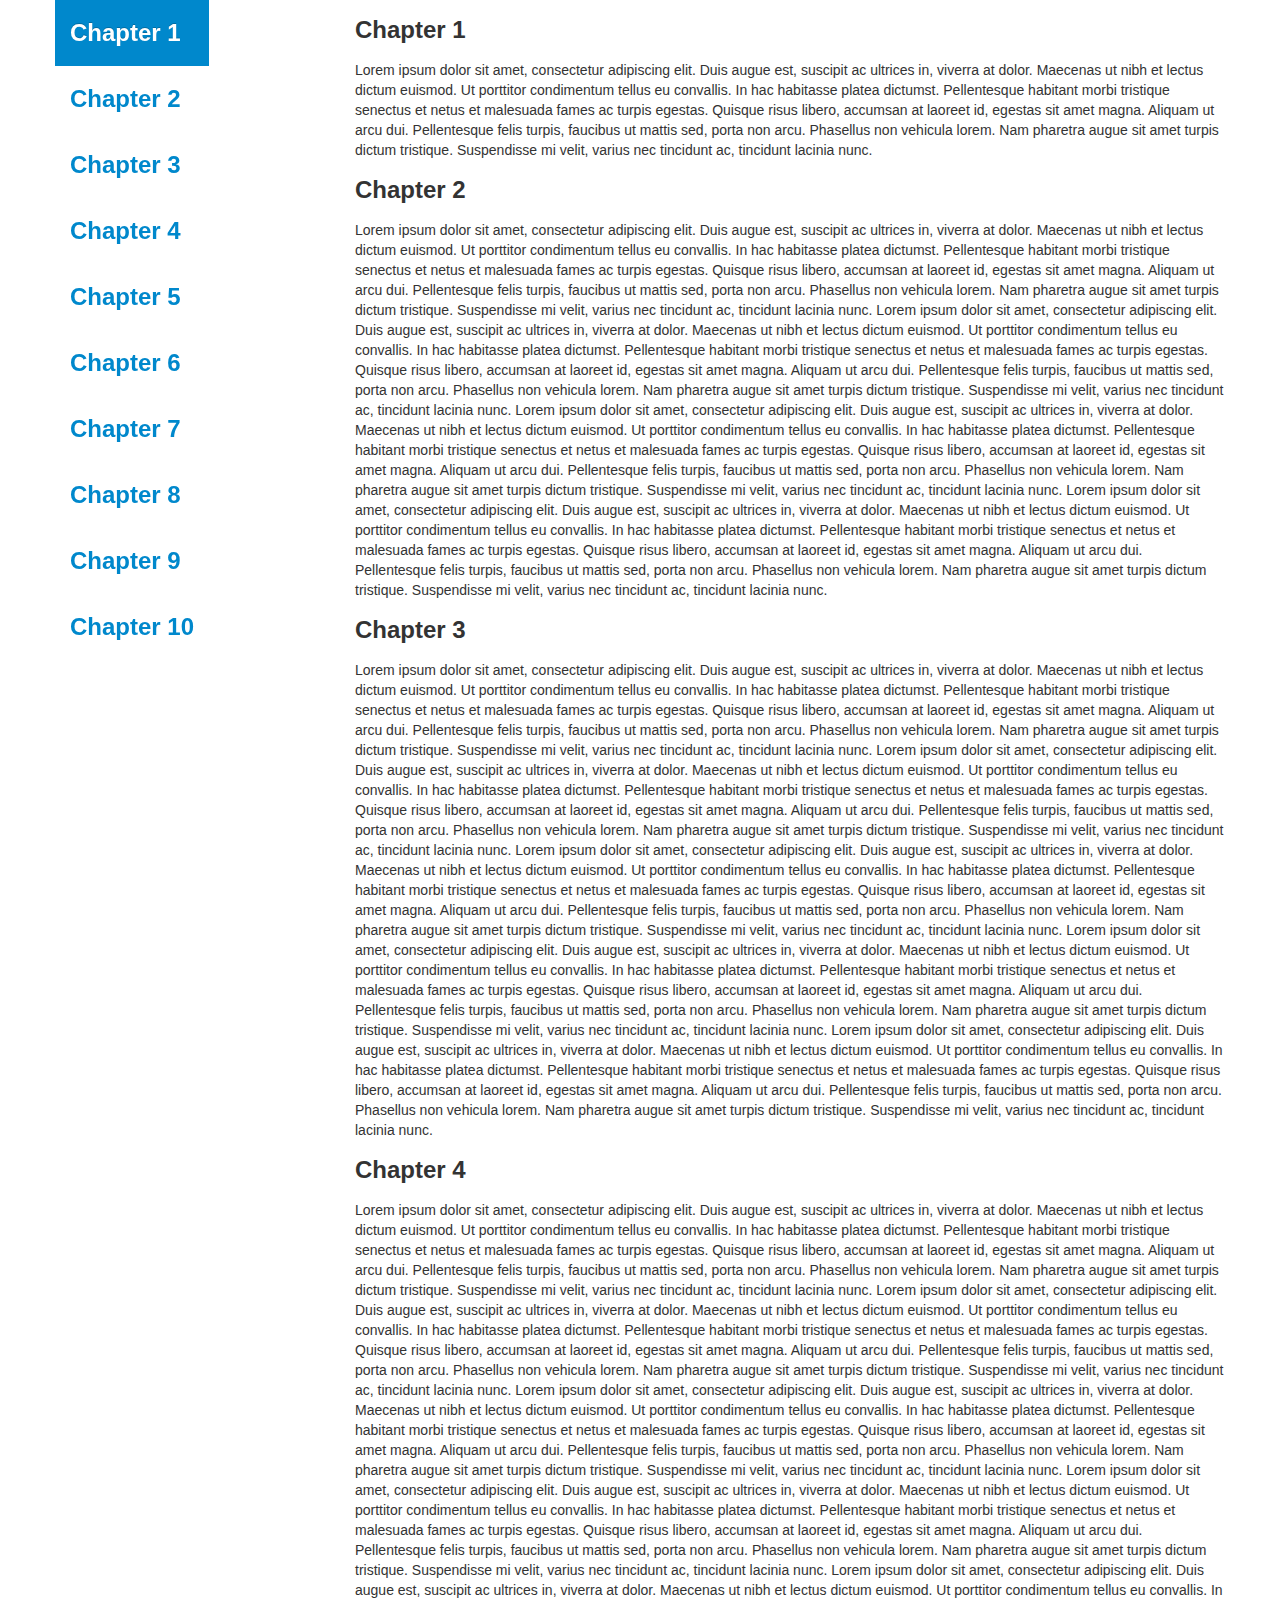
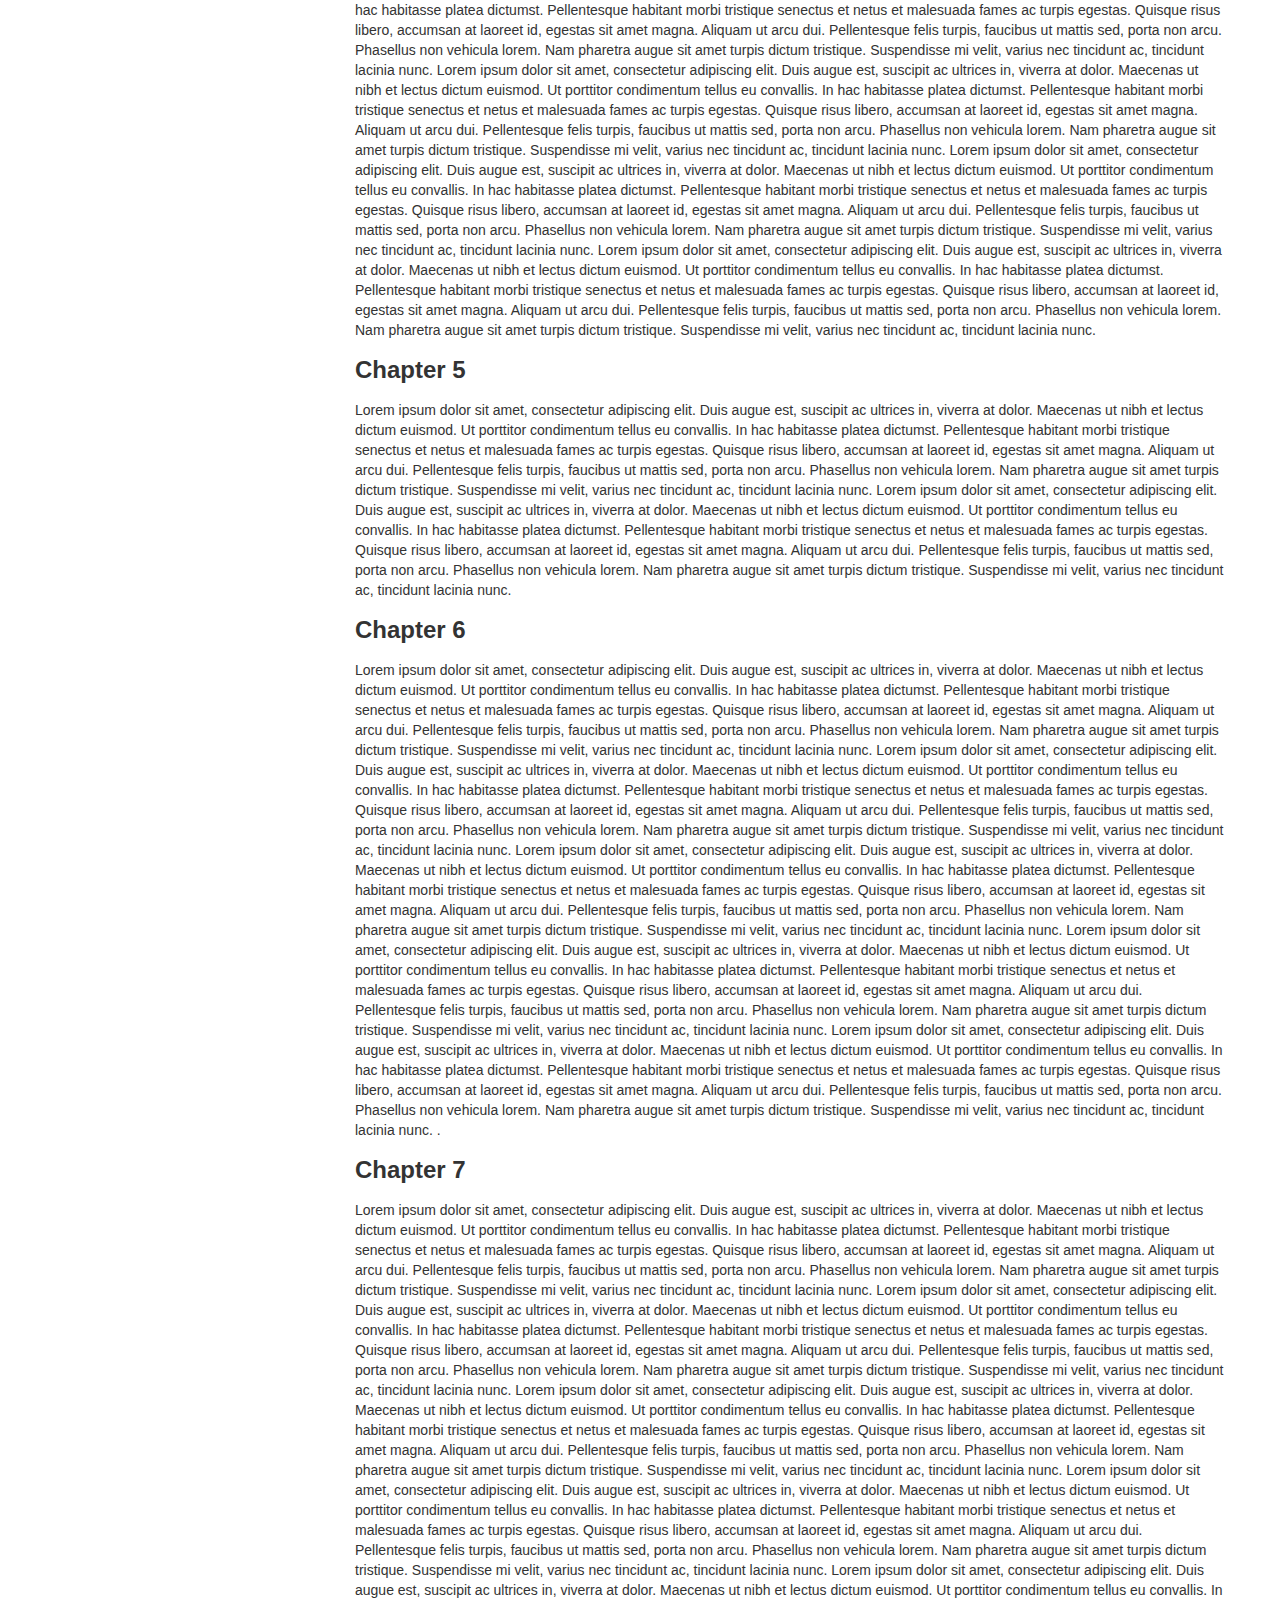
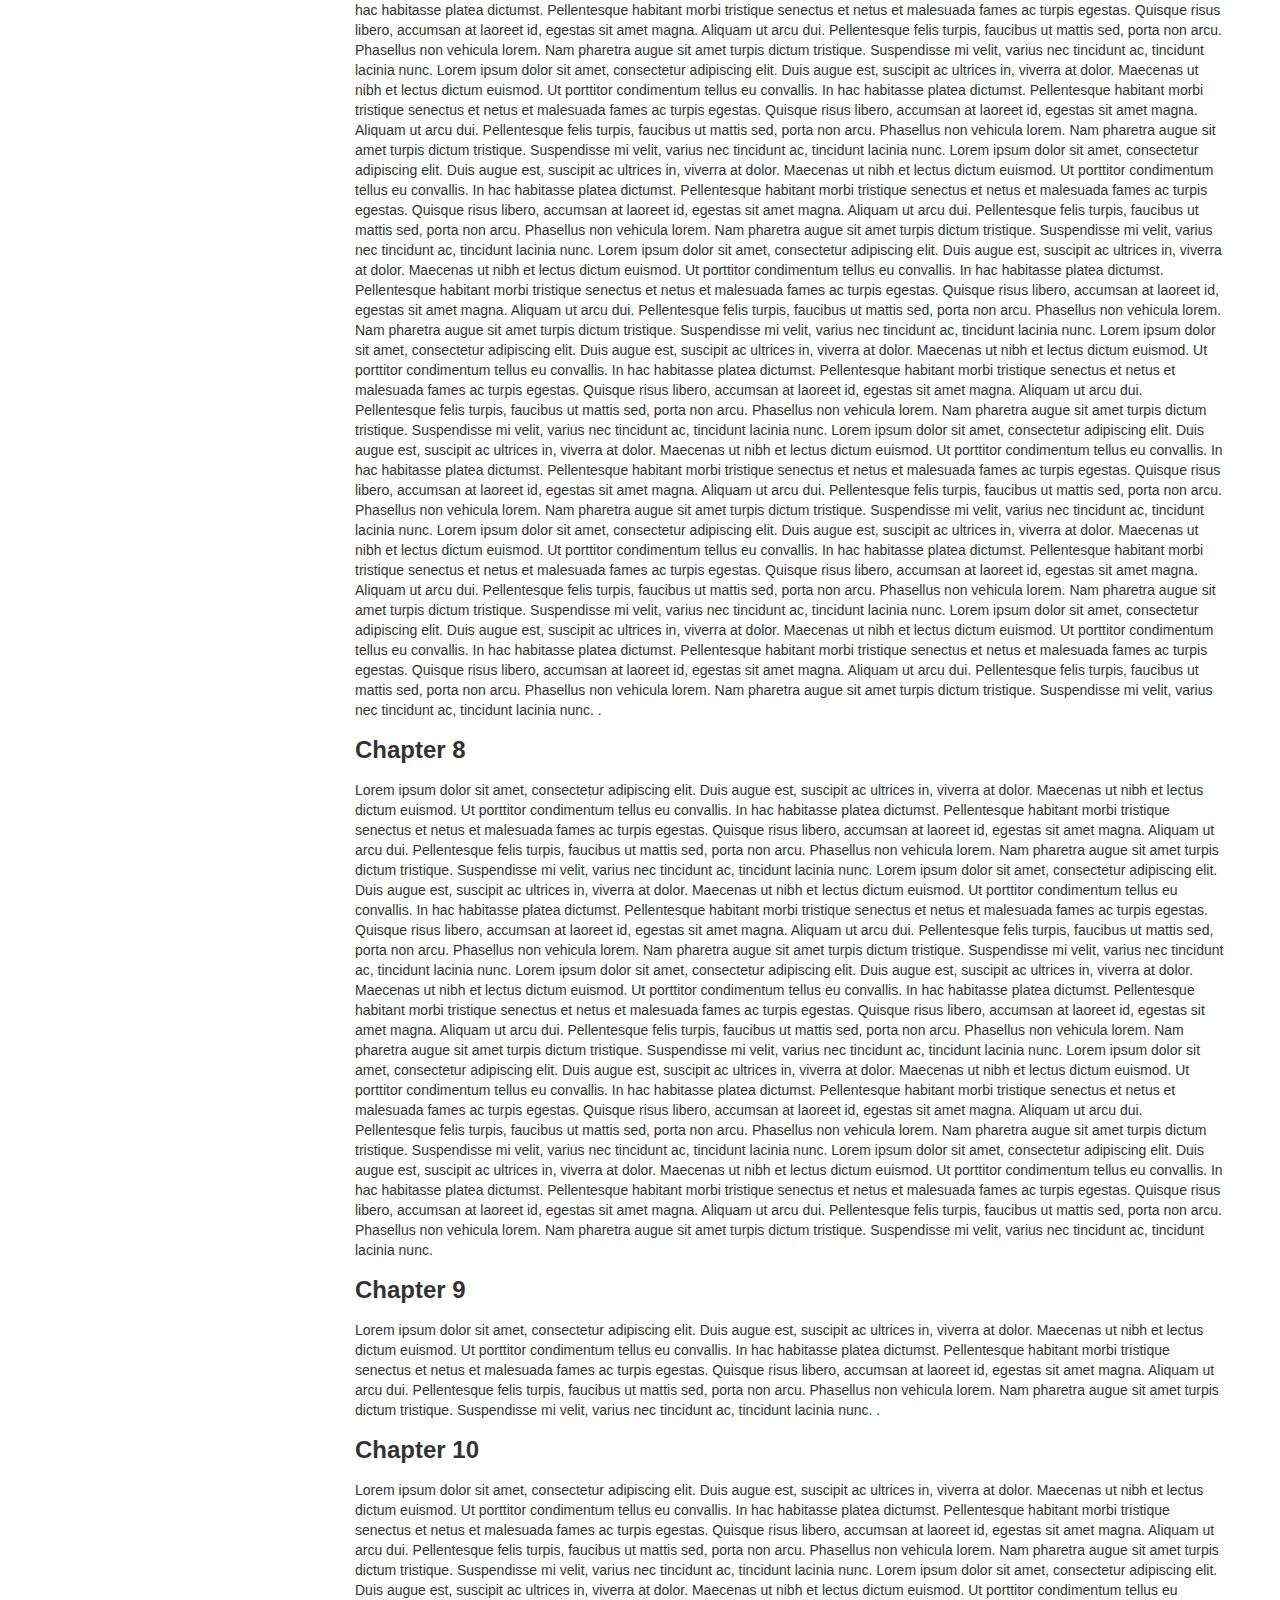
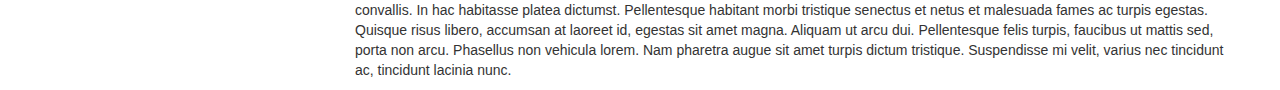
<file: index.html>
<!DOCTYPE html>
<html lang="en">
    <head>
        <script src="js/jquery-1.8.2.min.js"></script>
        <script src="bootstrap/js/bootstrap.min.js"></script>
        <script src="js/Heartstring.js"></script>
        <script src="js/ToC.js"></script>
        <link type="text/css" href="bootstrap/css/bootstrap.min.css" rel="stylesheet" />
        <link type="text/css" href="css/styles.css" rel="stylesheet" />
    </head>

    <body>
        <script type="text/javascript">
            $(document).ready(function() {
                var tocConfig = {
                    selectors: {
                        navbar: "ws-toc",  //the menu bar
                        articles: "ws-story",
                        bookmarkPrefix: "ws-toc"  //note, must be followed by a dash at the end.
                    }
                }
                Heartstring.ToC.init("", tocConfig);
            });
        </script>
<div class="container">
   <div class="row">
        <div class="span3 ws-toc">
            <!-- automatically generates list based on content -->
            <ul class="nav nav-list affix">
            </ul>
        </div>
        <article class="ws-story span9">
        <section>
            <h3>Chapter 1</h3>
            <p>Lorem ipsum dolor sit amet, consectetur adipiscing elit. Duis augue est, suscipit ac ultrices in, viverra at dolor. Maecenas ut nibh et lectus dictum euismod. Ut porttitor condimentum tellus eu convallis. In hac habitasse platea dictumst. Pellentesque habitant morbi tristique senectus et netus et malesuada fames ac turpis egestas. Quisque risus libero, accumsan at laoreet id, egestas sit amet magna. Aliquam ut arcu dui. Pellentesque felis turpis, faucibus ut mattis sed, porta non arcu. Phasellus non vehicula lorem. Nam pharetra augue sit amet turpis dictum tristique. Suspendisse mi velit, varius nec tincidunt ac, tincidunt lacinia nunc. </p>
        </section>
                <section>
            <h3>Chapter 2</h3>
            <p><p>Lorem ipsum dolor sit amet, consectetur adipiscing elit. Duis augue est, suscipit ac ultrices in, viverra at dolor. Maecenas ut nibh et lectus dictum euismod. Ut porttitor condimentum tellus eu convallis. In hac habitasse platea dictumst. Pellentesque habitant morbi tristique senectus et netus et malesuada fames ac turpis egestas. Quisque risus libero, accumsan at laoreet id, egestas sit amet magna. Aliquam ut arcu dui. Pellentesque felis turpis, faucibus ut mattis sed, porta non arcu. Phasellus non vehicula lorem. Nam pharetra augue sit amet turpis dictum tristique. Suspendisse mi velit, varius nec tincidunt ac, tincidunt lacinia nunc. Lorem ipsum dolor sit amet, consectetur adipiscing elit. Duis augue est, suscipit ac ultrices in, viverra at dolor. Maecenas ut nibh et lectus dictum euismod. Ut porttitor condimentum tellus eu convallis. In hac habitasse platea dictumst. Pellentesque habitant morbi tristique senectus et netus et malesuada fames ac turpis egestas. Quisque risus libero, accumsan at laoreet id, egestas sit amet magna. Aliquam ut arcu dui. Pellentesque felis turpis, faucibus ut mattis sed, porta non arcu. Phasellus non vehicula lorem. Nam pharetra augue sit amet turpis dictum tristique. Suspendisse mi velit, varius nec tincidunt ac, tincidunt lacinia nunc. Lorem ipsum dolor sit amet, consectetur adipiscing elit. Duis augue est, suscipit ac ultrices in, viverra at dolor. Maecenas ut nibh et lectus dictum euismod. Ut porttitor condimentum tellus eu convallis. In hac habitasse platea dictumst. Pellentesque habitant morbi tristique senectus et netus et malesuada fames ac turpis egestas. Quisque risus libero, accumsan at laoreet id, egestas sit amet magna. Aliquam ut arcu dui. Pellentesque felis turpis, faucibus ut mattis sed, porta non arcu. Phasellus non vehicula lorem. Nam pharetra augue sit amet turpis dictum tristique. Suspendisse mi velit, varius nec tincidunt ac, tincidunt lacinia nunc. Lorem ipsum dolor sit amet, consectetur adipiscing elit. Duis augue est, suscipit ac ultrices in, viverra at dolor. Maecenas ut nibh et lectus dictum euismod. Ut porttitor condimentum tellus eu convallis. In hac habitasse platea dictumst. Pellentesque habitant morbi tristique senectus et netus et malesuada fames ac turpis egestas. Quisque risus libero, accumsan at laoreet id, egestas sit amet magna. Aliquam ut arcu dui. Pellentesque felis turpis, faucibus ut mattis sed, porta non arcu. Phasellus non vehicula lorem. Nam pharetra augue sit amet turpis dictum tristique. Suspendisse mi velit, varius nec tincidunt ac, tincidunt lacinia nunc. </p></p>
        </section>
                <section>
            <h3>Chapter 3</h3>
            <p>Lorem ipsum dolor sit amet, consectetur adipiscing elit. Duis augue est, suscipit ac ultrices in, viverra at dolor. Maecenas ut nibh et lectus dictum euismod. Ut porttitor condimentum tellus eu convallis. In hac habitasse platea dictumst. Pellentesque habitant morbi tristique senectus et netus et malesuada fames ac turpis egestas. Quisque risus libero, accumsan at laoreet id, egestas sit amet magna. Aliquam ut arcu dui. Pellentesque felis turpis, faucibus ut mattis sed, porta non arcu. Phasellus non vehicula lorem. Nam pharetra augue sit amet turpis dictum tristique. Suspendisse mi velit, varius nec tincidunt ac, tincidunt lacinia nunc. Lorem ipsum dolor sit amet, consectetur adipiscing elit. Duis augue est, suscipit ac ultrices in, viverra at dolor. Maecenas ut nibh et lectus dictum euismod. Ut porttitor condimentum tellus eu convallis. In hac habitasse platea dictumst. Pellentesque habitant morbi tristique senectus et netus et malesuada fames ac turpis egestas. Quisque risus libero, accumsan at laoreet id, egestas sit amet magna. Aliquam ut arcu dui. Pellentesque felis turpis, faucibus ut mattis sed, porta non arcu. Phasellus non vehicula lorem. Nam pharetra augue sit amet turpis dictum tristique. Suspendisse mi velit, varius nec tincidunt ac, tincidunt lacinia nunc. Lorem ipsum dolor sit amet, consectetur adipiscing elit. Duis augue est, suscipit ac ultrices in, viverra at dolor. Maecenas ut nibh et lectus dictum euismod. Ut porttitor condimentum tellus eu convallis. In hac habitasse platea dictumst. Pellentesque habitant morbi tristique senectus et netus et malesuada fames ac turpis egestas. Quisque risus libero, accumsan at laoreet id, egestas sit amet magna. Aliquam ut arcu dui. Pellentesque felis turpis, faucibus ut mattis sed, porta non arcu. Phasellus non vehicula lorem. Nam pharetra augue sit amet turpis dictum tristique. Suspendisse mi velit, varius nec tincidunt ac, tincidunt lacinia nunc. Lorem ipsum dolor sit amet, consectetur adipiscing elit. Duis augue est, suscipit ac ultrices in, viverra at dolor. Maecenas ut nibh et lectus dictum euismod. Ut porttitor condimentum tellus eu convallis. In hac habitasse platea dictumst. Pellentesque habitant morbi tristique senectus et netus et malesuada fames ac turpis egestas. Quisque risus libero, accumsan at laoreet id, egestas sit amet magna. Aliquam ut arcu dui. Pellentesque felis turpis, faucibus ut mattis sed, porta non arcu. Phasellus non vehicula lorem. Nam pharetra augue sit amet turpis dictum tristique. Suspendisse mi velit, varius nec tincidunt ac, tincidunt lacinia nunc. Lorem ipsum dolor sit amet, consectetur adipiscing elit. Duis augue est, suscipit ac ultrices in, viverra at dolor. Maecenas ut nibh et lectus dictum euismod. Ut porttitor condimentum tellus eu convallis. In hac habitasse platea dictumst. Pellentesque habitant morbi tristique senectus et netus et malesuada fames ac turpis egestas. Quisque risus libero, accumsan at laoreet id, egestas sit amet magna. Aliquam ut arcu dui. Pellentesque felis turpis, faucibus ut mattis sed, porta non arcu. Phasellus non vehicula lorem. Nam pharetra augue sit amet turpis dictum tristique. Suspendisse mi velit, varius nec tincidunt ac, tincidunt lacinia nunc. <p>
        </section>
                <section>
            <h3>Chapter 4</h3>
Lorem ipsum dolor sit amet, consectetur adipiscing elit. Duis augue est, suscipit ac ultrices in, viverra at dolor. Maecenas ut nibh et lectus dictum euismod. Ut porttitor condimentum tellus eu convallis. In hac habitasse platea dictumst. Pellentesque habitant morbi tristique senectus et netus et malesuada fames ac turpis egestas. Quisque risus libero, accumsan at laoreet id, egestas sit amet magna. Aliquam ut arcu dui. Pellentesque felis turpis, faucibus ut mattis sed, porta non arcu. Phasellus non vehicula lorem. Nam pharetra augue sit amet turpis dictum tristique. Suspendisse mi velit, varius nec tincidunt ac, tincidunt lacinia nunc. Lorem ipsum dolor sit amet, consectetur adipiscing elit. Duis augue est, suscipit ac ultrices in, viverra at dolor. Maecenas ut nibh et lectus dictum euismod. Ut porttitor condimentum tellus eu convallis. In hac habitasse platea dictumst. Pellentesque habitant morbi tristique senectus et netus et malesuada fames ac turpis egestas. Quisque risus libero, accumsan at laoreet id, egestas sit amet magna. Aliquam ut arcu dui. Pellentesque felis turpis, faucibus ut mattis sed, porta non arcu. Phasellus non vehicula lorem. Nam pharetra augue sit amet turpis dictum tristique. Suspendisse mi velit, varius nec tincidunt ac, tincidunt lacinia nunc. Lorem ipsum dolor sit amet, consectetur adipiscing elit. Duis augue est, suscipit ac ultrices in, viverra at dolor. Maecenas ut nibh et lectus dictum euismod. Ut porttitor condimentum tellus eu convallis. In hac habitasse platea dictumst. Pellentesque habitant morbi tristique senectus et netus et malesuada fames ac turpis egestas. Quisque risus libero, accumsan at laoreet id, egestas sit amet magna. Aliquam ut arcu dui. Pellentesque felis turpis, faucibus ut mattis sed, porta non arcu. Phasellus non vehicula lorem. Nam pharetra augue sit amet turpis dictum tristique. Suspendisse mi velit, varius nec tincidunt ac, tincidunt lacinia nunc. Lorem ipsum dolor sit amet, consectetur adipiscing elit. Duis augue est, suscipit ac ultrices in, viverra at dolor. Maecenas ut nibh et lectus dictum euismod. Ut porttitor condimentum tellus eu convallis. In hac habitasse platea dictumst. Pellentesque habitant morbi tristique senectus et netus et malesuada fames ac turpis egestas. Quisque risus libero, accumsan at laoreet id, egestas sit amet magna. Aliquam ut arcu dui. Pellentesque felis turpis, faucibus ut mattis sed, porta non arcu. Phasellus non vehicula lorem. Nam pharetra augue sit amet turpis dictum tristique. Suspendisse mi velit, varius nec tincidunt ac, tincidunt lacinia nunc. Lorem ipsum dolor sit amet, consectetur adipiscing elit. Duis augue est, suscipit ac ultrices in, viverra at dolor. Maecenas ut nibh et lectus dictum euismod. Ut porttitor condimentum tellus eu convallis. In hac habitasse platea dictumst. Pellentesque habitant morbi tristique senectus et netus et malesuada fames ac turpis egestas. Quisque risus libero, accumsan at laoreet id, egestas sit amet magna. Aliquam ut arcu dui. Pellentesque felis turpis, faucibus ut mattis sed, porta non arcu. Phasellus non vehicula lorem. Nam pharetra augue sit amet turpis dictum tristique. Suspendisse mi velit, varius nec tincidunt ac, tincidunt lacinia nunc. Lorem ipsum dolor sit amet, consectetur adipiscing elit. Duis augue est, suscipit ac ultrices in, viverra at dolor. Maecenas ut nibh et lectus dictum euismod. Ut porttitor condimentum tellus eu convallis. In hac habitasse platea dictumst. Pellentesque habitant morbi tristique senectus et netus et malesuada fames ac turpis egestas. Quisque risus libero, accumsan at laoreet id, egestas sit amet magna. Aliquam ut arcu dui. Pellentesque felis turpis, faucibus ut mattis sed, porta non arcu. Phasellus non vehicula lorem. Nam pharetra augue sit amet turpis dictum tristique. Suspendisse mi velit, varius nec tincidunt ac, tincidunt lacinia nunc. Lorem ipsum dolor sit amet, consectetur adipiscing elit. Duis augue est, suscipit ac ultrices in, viverra at dolor. Maecenas ut nibh et lectus dictum euismod. Ut porttitor condimentum tellus eu convallis. In hac habitasse platea dictumst. Pellentesque habitant morbi tristique senectus et netus et malesuada fames ac turpis egestas. Quisque risus libero, accumsan at laoreet id, egestas sit amet magna. Aliquam ut arcu dui. Pellentesque felis turpis, faucibus ut mattis sed, porta non arcu. Phasellus non vehicula lorem. Nam pharetra augue sit amet turpis dictum tristique. Suspendisse mi velit, varius nec tincidunt ac, tincidunt lacinia nunc. Lorem ipsum dolor sit amet, consectetur adipiscing elit. Duis augue est, suscipit ac ultrices in, viverra at dolor. Maecenas ut nibh et lectus dictum euismod. Ut porttitor condimentum tellus eu convallis. In hac habitasse platea dictumst. Pellentesque habitant morbi tristique senectus et netus et malesuada fames ac turpis egestas. Quisque risus libero, accumsan at laoreet id, egestas sit amet magna. Aliquam ut arcu dui. Pellentesque felis turpis, faucibus ut mattis sed, porta non arcu. Phasellus non vehicula lorem. Nam pharetra augue sit amet turpis dictum tristique. Suspendisse mi velit, varius nec tincidunt ac, tincidunt lacinia nunc. 
        </section>
                <section>
            <h3>Chapter 5</h3>
Lorem ipsum dolor sit amet, consectetur adipiscing elit. Duis augue est, suscipit ac ultrices in, viverra at dolor. Maecenas ut nibh et lectus dictum euismod. Ut porttitor condimentum tellus eu convallis. In hac habitasse platea dictumst. Pellentesque habitant morbi tristique senectus et netus et malesuada fames ac turpis egestas. Quisque risus libero, accumsan at laoreet id, egestas sit amet magna. Aliquam ut arcu dui. Pellentesque felis turpis, faucibus ut mattis sed, porta non arcu. Phasellus non vehicula lorem. Nam pharetra augue sit amet turpis dictum tristique. Suspendisse mi velit, varius nec tincidunt ac, tincidunt lacinia nunc. Lorem ipsum dolor sit amet, consectetur adipiscing elit. Duis augue est, suscipit ac ultrices in, viverra at dolor. Maecenas ut nibh et lectus dictum euismod. Ut porttitor condimentum tellus eu convallis. In hac habitasse platea dictumst. Pellentesque habitant morbi tristique senectus et netus et malesuada fames ac turpis egestas. Quisque risus libero, accumsan at laoreet id, egestas sit amet magna. Aliquam ut arcu dui. Pellentesque felis turpis, faucibus ut mattis sed, porta non arcu. Phasellus non vehicula lorem. Nam pharetra augue sit amet turpis dictum tristique. Suspendisse mi velit, varius nec tincidunt ac, tincidunt lacinia nunc. 
        </section>
                <section>
            <h3>Chapter 6</h3>
            Lorem ipsum dolor sit amet, consectetur adipiscing elit. Duis augue est, suscipit ac ultrices in, viverra at dolor. Maecenas ut nibh et lectus dictum euismod. Ut porttitor condimentum tellus eu convallis. In hac habitasse platea dictumst. Pellentesque habitant morbi tristique senectus et netus et malesuada fames ac turpis egestas. Quisque risus libero, accumsan at laoreet id, egestas sit amet magna. Aliquam ut arcu dui. Pellentesque felis turpis, faucibus ut mattis sed, porta non arcu. Phasellus non vehicula lorem. Nam pharetra augue sit amet turpis dictum tristique. Suspendisse mi velit, varius nec tincidunt ac, tincidunt lacinia nunc. Lorem ipsum dolor sit amet, consectetur adipiscing elit. Duis augue est, suscipit ac ultrices in, viverra at dolor. Maecenas ut nibh et lectus dictum euismod. Ut porttitor condimentum tellus eu convallis. In hac habitasse platea dictumst. Pellentesque habitant morbi tristique senectus et netus et malesuada fames ac turpis egestas. Quisque risus libero, accumsan at laoreet id, egestas sit amet magna. Aliquam ut arcu dui. Pellentesque felis turpis, faucibus ut mattis sed, porta non arcu. Phasellus non vehicula lorem. Nam pharetra augue sit amet turpis dictum tristique. Suspendisse mi velit, varius nec tincidunt ac, tincidunt lacinia nunc. Lorem ipsum dolor sit amet, consectetur adipiscing elit. Duis augue est, suscipit ac ultrices in, viverra at dolor. Maecenas ut nibh et lectus dictum euismod. Ut porttitor condimentum tellus eu convallis. In hac habitasse platea dictumst. Pellentesque habitant morbi tristique senectus et netus et malesuada fames ac turpis egestas. Quisque risus libero, accumsan at laoreet id, egestas sit amet magna. Aliquam ut arcu dui. Pellentesque felis turpis, faucibus ut mattis sed, porta non arcu. Phasellus non vehicula lorem. Nam pharetra augue sit amet turpis dictum tristique. Suspendisse mi velit, varius nec tincidunt ac, tincidunt lacinia nunc. Lorem ipsum dolor sit amet, consectetur adipiscing elit. Duis augue est, suscipit ac ultrices in, viverra at dolor. Maecenas ut nibh et lectus dictum euismod. Ut porttitor condimentum tellus eu convallis. In hac habitasse platea dictumst. Pellentesque habitant morbi tristique senectus et netus et malesuada fames ac turpis egestas. Quisque risus libero, accumsan at laoreet id, egestas sit amet magna. Aliquam ut arcu dui. Pellentesque felis turpis, faucibus ut mattis sed, porta non arcu. Phasellus non vehicula lorem. Nam pharetra augue sit amet turpis dictum tristique. Suspendisse mi velit, varius nec tincidunt ac, tincidunt lacinia nunc. Lorem ipsum dolor sit amet, consectetur adipiscing elit. Duis augue est, suscipit ac ultrices in, viverra at dolor. Maecenas ut nibh et lectus dictum euismod. Ut porttitor condimentum tellus eu convallis. In hac habitasse platea dictumst. Pellentesque habitant morbi tristique senectus et netus et malesuada fames ac turpis egestas. Quisque risus libero, accumsan at laoreet id, egestas sit amet magna. Aliquam ut arcu dui. Pellentesque felis turpis, faucibus ut mattis sed, porta non arcu. Phasellus non vehicula lorem. Nam pharetra augue sit amet turpis dictum tristique. Suspendisse mi velit, varius nec tincidunt ac, tincidunt lacinia nunc. .</p></p>
        </section>
                <section>
            <h3>Chapter 7</h3>
            <p><p>Lorem ipsum dolor sit amet, consectetur adipiscing elit. Duis augue est, suscipit ac ultrices in, viverra at dolor. Maecenas ut nibh et lectus dictum euismod. Ut porttitor condimentum tellus eu convallis. In hac habitasse platea dictumst. Pellentesque habitant morbi tristique senectus et netus et malesuada fames ac turpis egestas. Quisque risus libero, accumsan at laoreet id, egestas sit amet magna. Aliquam ut arcu dui. Pellentesque felis turpis, faucibus ut mattis sed, porta non arcu. Phasellus non vehicula lorem. Nam pharetra augue sit amet turpis dictum tristique. Suspendisse mi velit, varius nec tincidunt ac, tincidunt lacinia nunc. Lorem ipsum dolor sit amet, consectetur adipiscing elit. Duis augue est, suscipit ac ultrices in, viverra at dolor. Maecenas ut nibh et lectus dictum euismod. Ut porttitor condimentum tellus eu convallis. In hac habitasse platea dictumst. Pellentesque habitant morbi tristique senectus et netus et malesuada fames ac turpis egestas. Quisque risus libero, accumsan at laoreet id, egestas sit amet magna. Aliquam ut arcu dui. Pellentesque felis turpis, faucibus ut mattis sed, porta non arcu. Phasellus non vehicula lorem. Nam pharetra augue sit amet turpis dictum tristique. Suspendisse mi velit, varius nec tincidunt ac, tincidunt lacinia nunc. Lorem ipsum dolor sit amet, consectetur adipiscing elit. Duis augue est, suscipit ac ultrices in, viverra at dolor. Maecenas ut nibh et lectus dictum euismod. Ut porttitor condimentum tellus eu convallis. In hac habitasse platea dictumst. Pellentesque habitant morbi tristique senectus et netus et malesuada fames ac turpis egestas. Quisque risus libero, accumsan at laoreet id, egestas sit amet magna. Aliquam ut arcu dui. Pellentesque felis turpis, faucibus ut mattis sed, porta non arcu. Phasellus non vehicula lorem. Nam pharetra augue sit amet turpis dictum tristique. Suspendisse mi velit, varius nec tincidunt ac, tincidunt lacinia nunc. Lorem ipsum dolor sit amet, consectetur adipiscing elit. Duis augue est, suscipit ac ultrices in, viverra at dolor. Maecenas ut nibh et lectus dictum euismod. Ut porttitor condimentum tellus eu convallis. In hac habitasse platea dictumst. Pellentesque habitant morbi tristique senectus et netus et malesuada fames ac turpis egestas. Quisque risus libero, accumsan at laoreet id, egestas sit amet magna. Aliquam ut arcu dui. Pellentesque felis turpis, faucibus ut mattis sed, porta non arcu. Phasellus non vehicula lorem. Nam pharetra augue sit amet turpis dictum tristique. Suspendisse mi velit, varius nec tincidunt ac, tincidunt lacinia nunc. Lorem ipsum dolor sit amet, consectetur adipiscing elit. Duis augue est, suscipit ac ultrices in, viverra at dolor. Maecenas ut nibh et lectus dictum euismod. Ut porttitor condimentum tellus eu convallis. In hac habitasse platea dictumst. Pellentesque habitant morbi tristique senectus et netus et malesuada fames ac turpis egestas. Quisque risus libero, accumsan at laoreet id, egestas sit amet magna. Aliquam ut arcu dui. Pellentesque felis turpis, faucibus ut mattis sed, porta non arcu. Phasellus non vehicula lorem. Nam pharetra augue sit amet turpis dictum tristique. Suspendisse mi velit, varius nec tincidunt ac, tincidunt lacinia nunc. Lorem ipsum dolor sit amet, consectetur adipiscing elit. Duis augue est, suscipit ac ultrices in, viverra at dolor. Maecenas ut nibh et lectus dictum euismod. Ut porttitor condimentum tellus eu convallis. In hac habitasse platea dictumst. Pellentesque habitant morbi tristique senectus et netus et malesuada fames ac turpis egestas. Quisque risus libero, accumsan at laoreet id, egestas sit amet magna. Aliquam ut arcu dui. Pellentesque felis turpis, faucibus ut mattis sed, porta non arcu. Phasellus non vehicula lorem. Nam pharetra augue sit amet turpis dictum tristique. Suspendisse mi velit, varius nec tincidunt ac, tincidunt lacinia nunc. Lorem ipsum dolor sit amet, consectetur adipiscing elit. Duis augue est, suscipit ac ultrices in, viverra at dolor. Maecenas ut nibh et lectus dictum euismod. Ut porttitor condimentum tellus eu convallis. In hac habitasse platea dictumst. Pellentesque habitant morbi tristique senectus et netus et malesuada fames ac turpis egestas. Quisque risus libero, accumsan at laoreet id, egestas sit amet magna. Aliquam ut arcu dui. Pellentesque felis turpis, faucibus ut mattis sed, porta non arcu. Phasellus non vehicula lorem. Nam pharetra augue sit amet turpis dictum tristique. Suspendisse mi velit, varius nec tincidunt ac, tincidunt lacinia nunc. Lorem ipsum dolor sit amet, consectetur adipiscing elit. Duis augue est, suscipit ac ultrices in, viverra at dolor. Maecenas ut nibh et lectus dictum euismod. Ut porttitor condimentum tellus eu convallis. In hac habitasse platea dictumst. Pellentesque habitant morbi tristique senectus et netus et malesuada fames ac turpis egestas. Quisque risus libero, accumsan at laoreet id, egestas sit amet magna. Aliquam ut arcu dui. Pellentesque felis turpis, faucibus ut mattis sed, porta non arcu. Phasellus non vehicula lorem. Nam pharetra augue sit amet turpis dictum tristique. Suspendisse mi velit, varius nec tincidunt ac, tincidunt lacinia nunc. Lorem ipsum dolor sit amet, consectetur adipiscing elit. Duis augue est, suscipit ac ultrices in, viverra at dolor. Maecenas ut nibh et lectus dictum euismod. Ut porttitor condimentum tellus eu convallis. In hac habitasse platea dictumst. Pellentesque habitant morbi tristique senectus et netus et malesuada fames ac turpis egestas. Quisque risus libero, accumsan at laoreet id, egestas sit amet magna. Aliquam ut arcu dui. Pellentesque felis turpis, faucibus ut mattis sed, porta non arcu. Phasellus non vehicula lorem. Nam pharetra augue sit amet turpis dictum tristique. Suspendisse mi velit, varius nec tincidunt ac, tincidunt lacinia nunc. Lorem ipsum dolor sit amet, consectetur adipiscing elit. Duis augue est, suscipit ac ultrices in, viverra at dolor. Maecenas ut nibh et lectus dictum euismod. Ut porttitor condimentum tellus eu convallis. In hac habitasse platea dictumst. Pellentesque habitant morbi tristique senectus et netus et malesuada fames ac turpis egestas. Quisque risus libero, accumsan at laoreet id, egestas sit amet magna. Aliquam ut arcu dui. Pellentesque felis turpis, faucibus ut mattis sed, porta non arcu. Phasellus non vehicula lorem. Nam pharetra augue sit amet turpis dictum tristique. Suspendisse mi velit, varius nec tincidunt ac, tincidunt lacinia nunc. Lorem ipsum dolor sit amet, consectetur adipiscing elit. Duis augue est, suscipit ac ultrices in, viverra at dolor. Maecenas ut nibh et lectus dictum euismod. Ut porttitor condimentum tellus eu convallis. In hac habitasse platea dictumst. Pellentesque habitant morbi tristique senectus et netus et malesuada fames ac turpis egestas. Quisque risus libero, accumsan at laoreet id, egestas sit amet magna. Aliquam ut arcu dui. Pellentesque felis turpis, faucibus ut mattis sed, porta non arcu. Phasellus non vehicula lorem. Nam pharetra augue sit amet turpis dictum tristique. Suspendisse mi velit, varius nec tincidunt ac, tincidunt lacinia nunc. Lorem ipsum dolor sit amet, consectetur adipiscing elit. Duis augue est, suscipit ac ultrices in, viverra at dolor. Maecenas ut nibh et lectus dictum euismod. Ut porttitor condimentum tellus eu convallis. In hac habitasse platea dictumst. Pellentesque habitant morbi tristique senectus et netus et malesuada fames ac turpis egestas. Quisque risus libero, accumsan at laoreet id, egestas sit amet magna. Aliquam ut arcu dui. Pellentesque felis turpis, faucibus ut mattis sed, porta non arcu. Phasellus non vehicula lorem. Nam pharetra augue sit amet turpis dictum tristique. Suspendisse mi velit, varius nec tincidunt ac, tincidunt lacinia nunc. .</p></p>
        </section>
                <section>
            <h3>Chapter 8</h3>
            <p><p>
	Lorem ipsum dolor sit amet, consectetur adipiscing elit. Duis augue est, suscipit ac ultrices in, viverra at dolor. Maecenas ut nibh et lectus dictum euismod. Ut porttitor condimentum tellus eu convallis. In hac habitasse platea dictumst. Pellentesque habitant morbi tristique senectus et netus et malesuada fames ac turpis egestas. Quisque risus libero, accumsan at laoreet id, egestas sit amet magna. Aliquam ut arcu dui. Pellentesque felis turpis, faucibus ut mattis sed, porta non arcu. Phasellus non vehicula lorem. Nam pharetra augue sit amet turpis dictum tristique. Suspendisse mi velit, varius nec tincidunt ac, tincidunt lacinia nunc. Lorem ipsum dolor sit amet, consectetur adipiscing elit. Duis augue est, suscipit ac ultrices in, viverra at dolor. Maecenas ut nibh et lectus dictum euismod. Ut porttitor condimentum tellus eu convallis. In hac habitasse platea dictumst. Pellentesque habitant morbi tristique senectus et netus et malesuada fames ac turpis egestas. Quisque risus libero, accumsan at laoreet id, egestas sit amet magna. Aliquam ut arcu dui. Pellentesque felis turpis, faucibus ut mattis sed, porta non arcu. Phasellus non vehicula lorem. Nam pharetra augue sit amet turpis dictum tristique. Suspendisse mi velit, varius nec tincidunt ac, tincidunt lacinia nunc. Lorem ipsum dolor sit amet, consectetur adipiscing elit. Duis augue est, suscipit ac ultrices in, viverra at dolor. Maecenas ut nibh et lectus dictum euismod. Ut porttitor condimentum tellus eu convallis. In hac habitasse platea dictumst. Pellentesque habitant morbi tristique senectus et netus et malesuada fames ac turpis egestas. Quisque risus libero, accumsan at laoreet id, egestas sit amet magna. Aliquam ut arcu dui. Pellentesque felis turpis, faucibus ut mattis sed, porta non arcu. Phasellus non vehicula lorem. Nam pharetra augue sit amet turpis dictum tristique. Suspendisse mi velit, varius nec tincidunt ac, tincidunt lacinia nunc. Lorem ipsum dolor sit amet, consectetur adipiscing elit. Duis augue est, suscipit ac ultrices in, viverra at dolor. Maecenas ut nibh et lectus dictum euismod. Ut porttitor condimentum tellus eu convallis. In hac habitasse platea dictumst. Pellentesque habitant morbi tristique senectus et netus et malesuada fames ac turpis egestas. Quisque risus libero, accumsan at laoreet id, egestas sit amet magna. Aliquam ut arcu dui. Pellentesque felis turpis, faucibus ut mattis sed, porta non arcu. Phasellus non vehicula lorem. Nam pharetra augue sit amet turpis dictum tristique. Suspendisse mi velit, varius nec tincidunt ac, tincidunt lacinia nunc. Lorem ipsum dolor sit amet, consectetur adipiscing elit. Duis augue est, suscipit ac ultrices in, viverra at dolor. Maecenas ut nibh et lectus dictum euismod. Ut porttitor condimentum tellus eu convallis. In hac habitasse platea dictumst. Pellentesque habitant morbi tristique senectus et netus et malesuada fames ac turpis egestas. Quisque risus libero, accumsan at laoreet id, egestas sit amet magna. Aliquam ut arcu dui. Pellentesque felis turpis, faucibus ut mattis sed, porta non arcu. Phasellus non vehicula lorem. Nam pharetra augue sit amet turpis dictum tristique. Suspendisse mi velit, varius nec tincidunt ac, tincidunt lacinia nunc. </p></p>
        </section>
                <section>
            <h3>Chapter 9</h3>
            <p><p>
	Lorem ipsum dolor sit amet, consectetur adipiscing elit. Duis augue est, suscipit ac ultrices in, viverra at dolor. Maecenas ut nibh et lectus dictum euismod. Ut porttitor condimentum tellus eu convallis. In hac habitasse platea dictumst. Pellentesque habitant morbi tristique senectus et netus et malesuada fames ac turpis egestas. Quisque risus libero, accumsan at laoreet id, egestas sit amet magna. Aliquam ut arcu dui. Pellentesque felis turpis, faucibus ut mattis sed, porta non arcu. Phasellus non vehicula lorem. Nam pharetra augue sit amet turpis dictum tristique. Suspendisse mi velit, varius nec tincidunt ac, tincidunt lacinia nunc. .</p></p>
        </section>
                <section>
            <h3>Chapter 10</h3>
            <p>Lorem ipsum dolor sit amet, consectetur adipiscing elit. Duis augue est, suscipit ac ultrices in, viverra at dolor. Maecenas ut nibh et lectus dictum euismod. Ut porttitor condimentum tellus eu convallis. In hac habitasse platea dictumst. Pellentesque habitant morbi tristique senectus et netus et malesuada fames ac turpis egestas. Quisque risus libero, accumsan at laoreet id, egestas sit amet magna. Aliquam ut arcu dui. Pellentesque felis turpis, faucibus ut mattis sed, porta non arcu. Phasellus non vehicula lorem. Nam pharetra augue sit amet turpis dictum tristique. Suspendisse mi velit, varius nec tincidunt ac, tincidunt lacinia nunc. Lorem ipsum dolor sit amet, consectetur adipiscing elit. Duis augue est, suscipit ac ultrices in, viverra at dolor. Maecenas ut nibh et lectus dictum euismod. Ut porttitor condimentum tellus eu convallis. In hac habitasse platea dictumst. Pellentesque habitant morbi tristique senectus et netus et malesuada fames ac turpis egestas. Quisque risus libero, accumsan at laoreet id, egestas sit amet magna. Aliquam ut arcu dui. Pellentesque felis turpis, faucibus ut mattis sed, porta non arcu. Phasellus non vehicula lorem. Nam pharetra augue sit amet turpis dictum tristique. Suspendisse mi velit, varius nec tincidunt ac, tincidunt lacinia nunc. </p>
        </section>
    </article>
    </div>
    </div>
</body>
</html>
</file>
<file: css/styles.css>
body {
    margin: auto auto;
}
</file>
